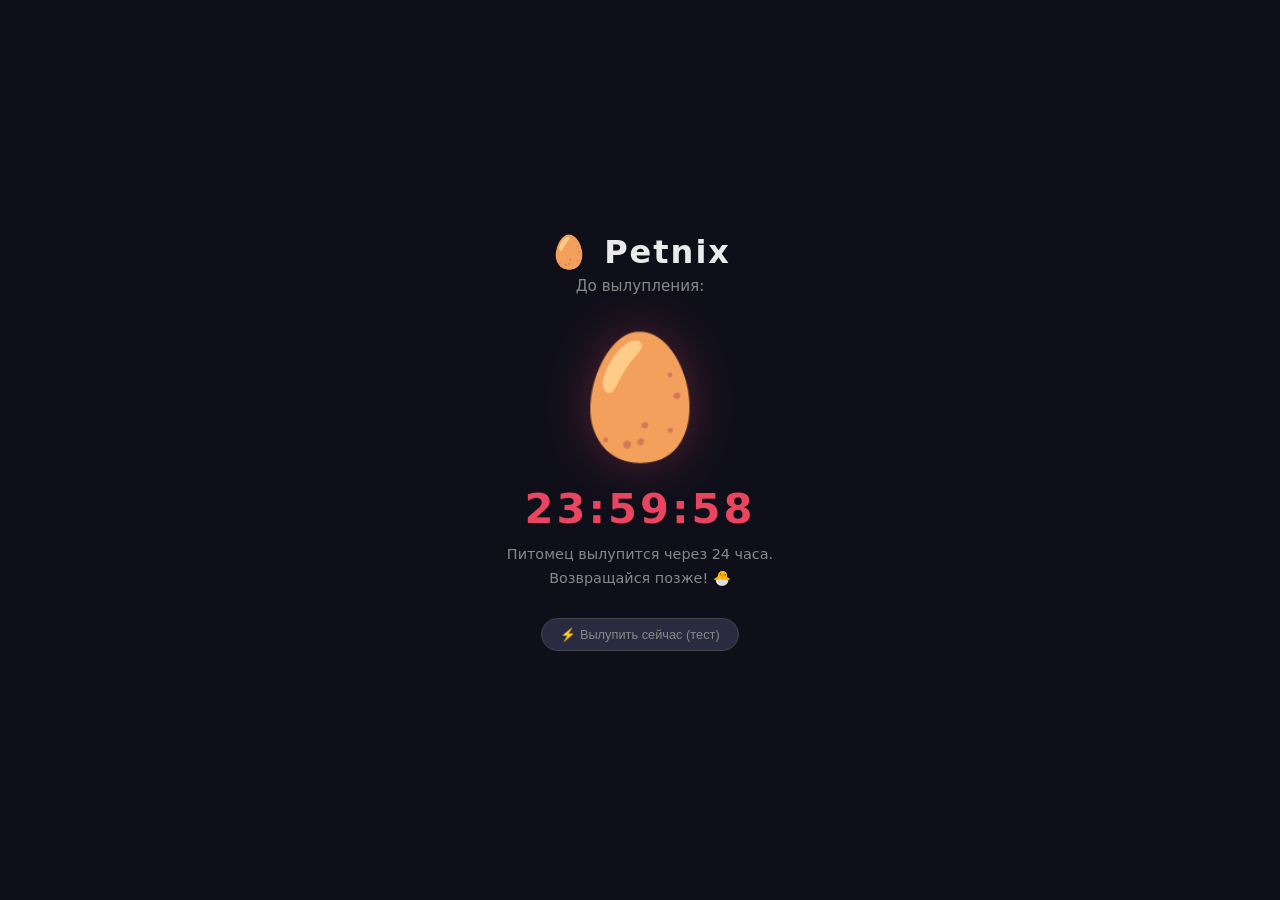
<file: docs/index.html>
<!DOCTYPE html>
<html lang="ru">
<head>
  <meta charset="UTF-8" />
  <meta name="viewport" content="width=device-width, initial-scale=1.0" />
  <title>Petnix 🥚</title>
  <script src="https://telegram.org/js/telegram-web-app.js"></script>
  <link rel="stylesheet" href="style.css" />
</head>
<body>

  <!-- ══════════════════  ЭКРАН: ЯЙЦО  ══════════════════ -->
  <div id="screen-egg" class="screen active">
    <h1 class="title">🥚 Petnix</h1>
    <p class="subtitle" id="egg-timer-label">До вылупления:</p>
    <div class="egg-wrap">
      <div class="egg" id="egg-sprite">🥚</div>
      <div class="crack-overlay" id="crack-overlay"></div>
    </div>
    <div class="countdown" id="countdown">24:00:00</div>
    <p class="hint">Питомец вылупится через 24 часа.<br>Возвращайся позже! 🐣</p>
    <!-- кнопка только для теста — убери в продакшне -->
    <button class="btn-debug" id="btn-skip">⚡ Вылупить сейчас (тест)</button>
  </div>

  <!-- ══════════════════  ЭКРАН: ВЫЛУПЛЕНИЕ  ══════════════════ -->
  <div id="screen-hatch" class="screen">
    <div class="hatch-anim" id="hatch-anim">🥚</div>
    <p class="hatch-text">Твой питомец вылупляется...</p>
  </div>

  <!-- ══════════════════  ЭКРАН: ПИТОМЕЦ  ══════════════════ -->
  <div id="screen-pet" class="screen">
    <h1 class="title">🐣 Petnix</h1>

    <div class="pet-wrap">
      <div class="pet-sprite" id="pet-sprite">🐣</div>
      <div class="pet-mood" id="pet-mood"></div>
    </div>

    <!-- Статы -->
    <div class="stats">
      <div class="stat-row">
        <span>🍖 Сытость</span>
        <div class="bar-bg"><div class="bar" id="bar-hunger"></div></div>
        <span class="stat-val" id="val-hunger">100</span>
      </div>
      <div class="stat-row">
        <span>😊 Настроение</span>
        <div class="bar-bg"><div class="bar" id="bar-mood"></div></div>
        <span class="stat-val" id="val-mood">100</span>
      </div>
      <div class="stat-row">
        <span>⚡ Энергия</span>
        <div class="bar-bg"><div class="bar" id="bar-energy"></div></div>
        <span class="stat-val" id="val-energy">100</span>
      </div>
    </div>

    <!-- Действия -->
    <div class="actions">
      <button class="action-btn" id="btn-feed"  onclick="action('feed')">🍖<br>Покормить</button>
      <button class="action-btn" id="btn-play"  onclick="action('play')">🎾<br>Играть</button>
      <button class="action-btn" id="btn-sleep" onclick="action('sleep')">💤<br>Спать</button>
    </div>

    <!-- Возраст -->
    <p class="age-label" id="age-label">Возраст: 0 д. 0 ч.</p>

    <!-- debug кнопки -->
    <button class="btn-debug" onclick="debugNextStage()">⚡ След. стадия (тест)</button>
  </div>

  <!-- ══════════════════  ЭКРАН: СМЕРТЬ  ══════════════════ -->
  <div id="screen-dead" class="screen">
    <div class="dead-sprite">😵</div>
    <h2 class="dead-title">Питомец умер...</h2>
    <p class="dead-sub">Ему не хватило заботы 😢</p>
    <button class="btn-restart" onclick="restartGame()">🔄 Начать заново</button>
  </div>

  <!-- toast-уведомление -->
  <div class="toast" id="toast"></div>

  <script src="app.js"></script>
</body>
</html>
</file>
<file: docs/style.css>
/* ── Сброс & базовый стиль ──────────────────────────────────────────── */
*, *::before, *::after { box-sizing: border-box; margin: 0; padding: 0; }

:root {
  --bg:        #0f0f1a;
  --card:      #1a1a2e;
  --accent:    #e94560;
  --accent2:   #0f3460;
  --text:      #eaeaea;
  --muted:     #888;
  --bar-bg:    #2a2a40;
  --bar-good:  #4ade80;
  --bar-mid:   #facc15;
  --bar-low:   #f87171;
  --radius:    16px;
}

html, body {
  height: 100%;
  background: var(--bg);
  color: var(--text);
  font-family: 'Segoe UI', system-ui, sans-serif;
  overflow-x: hidden;
}

/* ── Экраны ─────────────────────────────────────────────────────────── */
.screen {
  display: none;
  flex-direction: column;
  align-items: center;
  justify-content: center;
  min-height: 100vh;
  padding: 24px 20px 40px;
  animation: fadeIn .35s ease;
}
.screen.active { display: flex; }

@keyframes fadeIn {
  from { opacity: 0; transform: translateY(12px); }
  to   { opacity: 1; transform: translateY(0); }
}

/* ── Заголовки ──────────────────────────────────────────────────────── */
.title    { font-size: 2rem; font-weight: 800; letter-spacing: 2px; margin-bottom: 6px; }
.subtitle { color: var(--muted); margin-bottom: 16px; font-size: .95rem; }

/* ── ЯЙЦО ───────────────────────────────────────────────────────────── */
.egg-wrap {
  position: relative;
  margin: 16px 0;
}
.egg {
  font-size: 120px;
  animation: wobble 3s ease-in-out infinite;
  display: block;
  filter: drop-shadow(0 0 24px #e9456055);
}
@keyframes wobble {
  0%,100% { transform: rotate(-4deg) scale(1); }
  25%      { transform: rotate(4deg) scale(1.03); }
  50%      { transform: rotate(-2deg) scale(.98); }
  75%      { transform: rotate(3deg) scale(1.01); }
}

.crack-overlay {
  position: absolute;
  inset: 0;
  font-size: 100px;
  text-align: center;
  opacity: 0;
  transition: opacity .5s;
  pointer-events: none;
}
.crack-overlay.show { opacity: 1; content: '💥'; }

.countdown {
  font-size: 2.6rem;
  font-weight: 700;
  font-variant-numeric: tabular-nums;
  color: var(--accent);
  letter-spacing: 3px;
  margin-bottom: 10px;
}
.hint {
  color: var(--muted);
  text-align: center;
  line-height: 1.6;
  font-size: .9rem;
}

/* debug кнопка */
.btn-debug {
  margin-top: 28px;
  background: #2a2a40;
  border: 1px solid #444;
  color: var(--muted);
  padding: 8px 18px;
  border-radius: 50px;
  cursor: pointer;
  font-size: .8rem;
}
.btn-debug:hover { color: var(--text); border-color: var(--accent); }

/* ── ВЫЛУПЛЕНИЕ ─────────────────────────────────────────────────────── */
.hatch-anim {
  font-size: 130px;
  animation: hatch 1s ease-in-out infinite alternate;
}
@keyframes hatch {
  from { transform: rotate(-15deg) scale(.95); }
  to   { transform: rotate(15deg)  scale(1.05); }
}
.hatch-text {
  margin-top: 24px;
  font-size: 1.2rem;
  color: var(--muted);
  text-align: center;
}

/* ── ПИТОМЕЦ ────────────────────────────────────────────────────────── */
.pet-wrap {
  position: relative;
  margin: 8px 0 4px;
  text-align: center;
}
.pet-sprite {
  font-size: 110px;
  display: block;
  transition: filter .3s;
}
.pet-sprite.idle    { animation: petIdle 2s ease-in-out infinite; }
.pet-sprite.happy   { animation: petHappy .4s ease-in-out 3; }
.pet-sprite.eating  { animation: petEat .3s ease-in-out 4; }
.pet-sprite.sleeping{ filter: brightness(.5) grayscale(.5); }
.pet-sprite.sad     { filter: grayscale(1) brightness(.7); }

@keyframes petIdle  { 0%,100%{transform:translateY(0)} 50%{transform:translateY(-8px)} }
@keyframes petHappy { 0%,100%{transform:scale(1) rotate(0)} 50%{transform:scale(1.15) rotate(10deg)} }
@keyframes petEat   { 0%,100%{transform:translateY(0)} 50%{transform:translateY(6px)} }

.pet-mood {
  font-size: 1.5rem;
  margin-top: -8px;
  min-height: 32px;
  transition: all .3s;
}

/* ── Статы ──────────────────────────────────────────────────────────── */
.stats {
  width: 100%;
  max-width: 360px;
  background: var(--card);
  border-radius: var(--radius);
  padding: 16px 20px;
  margin: 12px 0;
  display: flex;
  flex-direction: column;
  gap: 12px;
}
.stat-row {
  display: grid;
  grid-template-columns: 110px 1fr 36px;
  align-items: center;
  gap: 10px;
  font-size: .9rem;
}
.bar-bg {
  background: var(--bar-bg);
  border-radius: 50px;
  height: 12px;
  overflow: hidden;
}
.bar {
  height: 100%;
  border-radius: 50px;
  transition: width .6s ease, background .6s ease;
  background: var(--bar-good);
}
.stat-val { text-align: right; font-weight: 700; font-size: .85rem; }

/* ── Действия ───────────────────────────────────────────────────────── */
.actions {
  display: flex;
  gap: 14px;
  margin: 8px 0 12px;
}
.action-btn {
  flex: 1;
  background: var(--card);
  border: 2px solid transparent;
  border-radius: var(--radius);
  padding: 14px 8px;
  color: var(--text);
  font-size: .85rem;
  cursor: pointer;
  transition: border-color .2s, transform .15s, background .2s;
  text-align: center;
  line-height: 1.5;
}
.action-btn:hover  { border-color: var(--accent); background: #23233a; }
.action-btn:active { transform: scale(.95); }
.action-btn:disabled { opacity: .4; cursor: not-allowed; }

.age-label { color: var(--muted); font-size: .8rem; margin-top: 4px; }

/* ── Смерть ─────────────────────────────────────────────────────────── */
#screen-dead {
  gap: 14px;
  background: radial-gradient(circle at 50% 40%, #2a0a0a, var(--bg));
}
.dead-sprite { font-size: 100px; }
.dead-title  { font-size: 1.8rem; font-weight: 800; color: var(--accent); }
.dead-sub    { color: var(--muted); }
.btn-restart {
  margin-top: 12px;
  background: var(--accent);
  color: #fff;
  border: none;
  border-radius: 50px;
  padding: 14px 36px;
  font-size: 1rem;
  font-weight: 700;
  cursor: pointer;
  transition: opacity .2s, transform .15s;
}
.btn-restart:hover  { opacity: .85; }
.btn-restart:active { transform: scale(.95); }

/* ── Toast ──────────────────────────────────────────────────────────── */
.toast {
  position: fixed;
  bottom: 32px;
  left: 50%;
  transform: translateX(-50%) translateY(80px);
  background: #23233aee;
  border: 1px solid #444;
  color: var(--text);
  padding: 10px 22px;
  border-radius: 50px;
  font-size: .9rem;
  pointer-events: none;
  transition: transform .35s cubic-bezier(.22,1,.36,1), opacity .35s;
  opacity: 0;
  white-space: nowrap;
  backdrop-filter: blur(8px);
  z-index: 9999;
}
.toast.show {
  transform: translateX(-50%) translateY(0);
  opacity: 1;
}

/* ── Адаптив ────────────────────────────────────────────────────────── */
@media (max-height: 600px) {
  .egg       { font-size: 80px; }
  .countdown { font-size: 2rem; }
  .pet-sprite{ font-size: 80px; }
}
</file>
